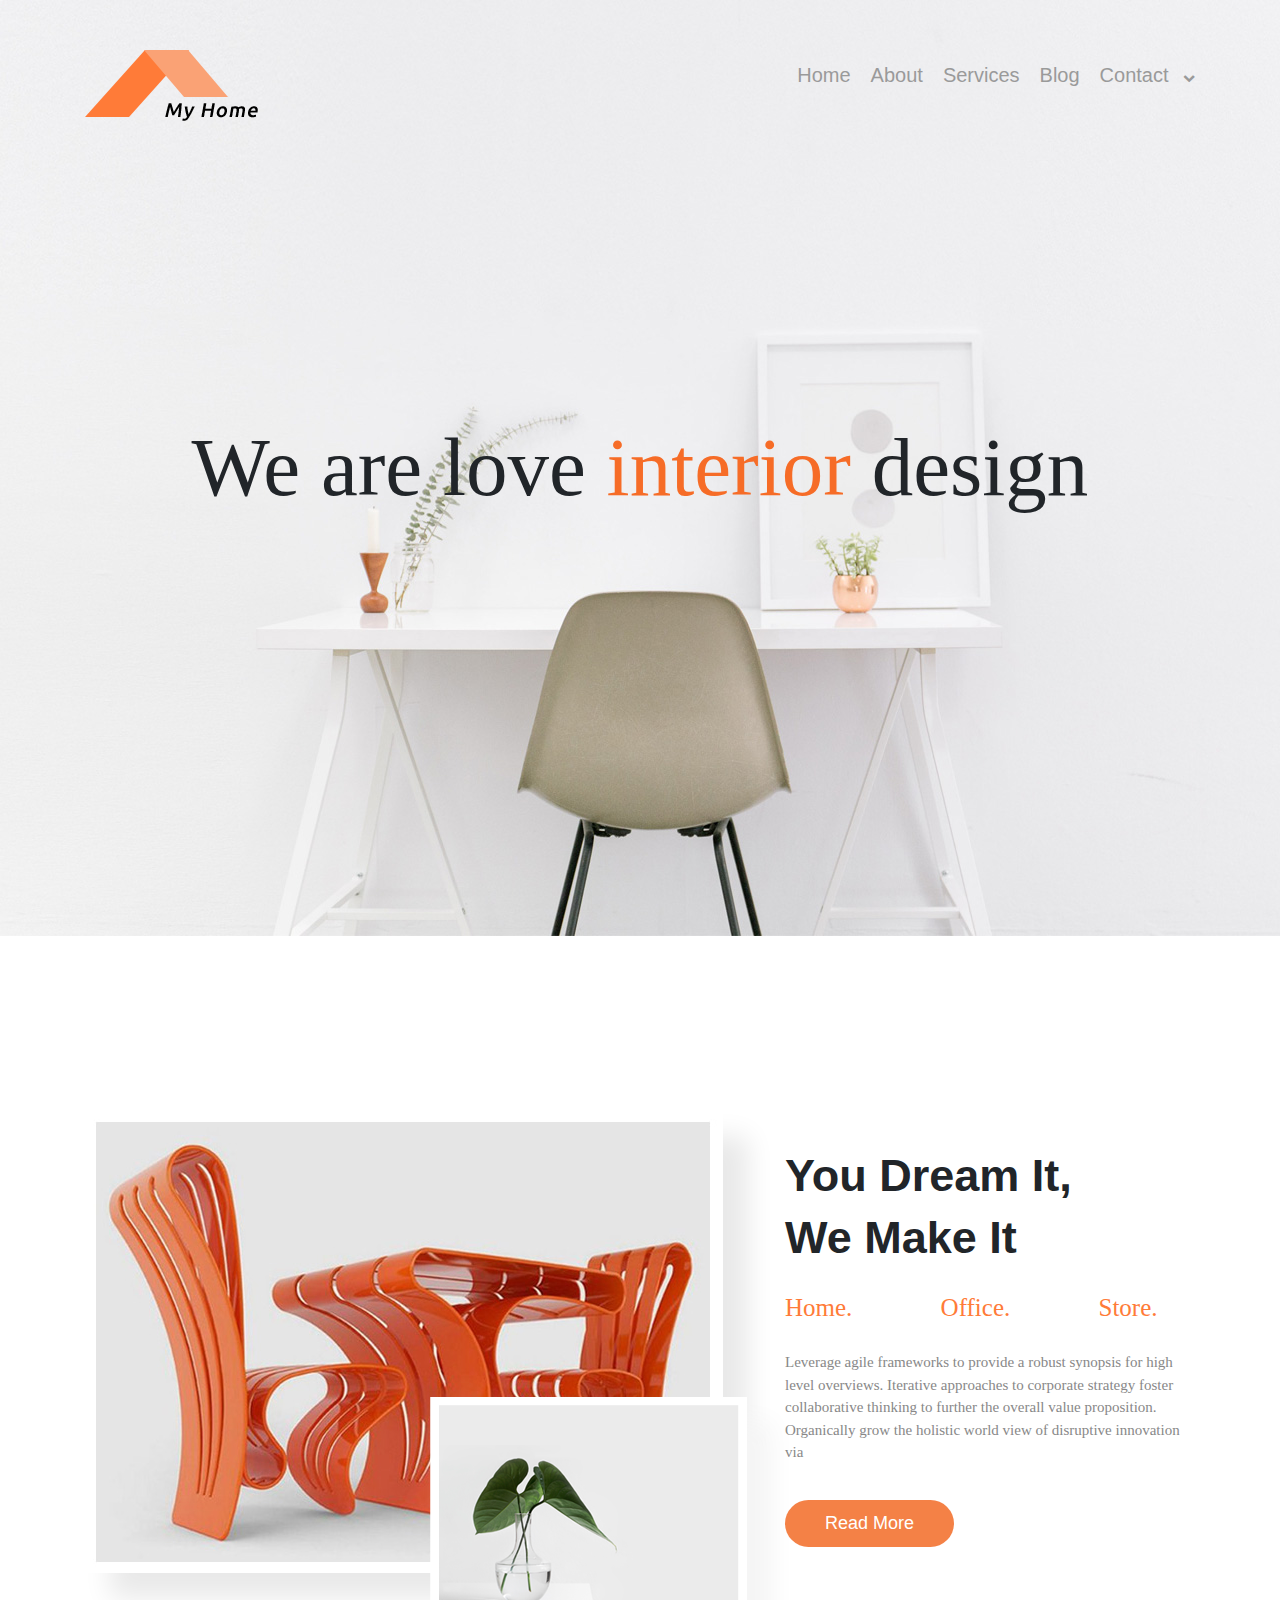
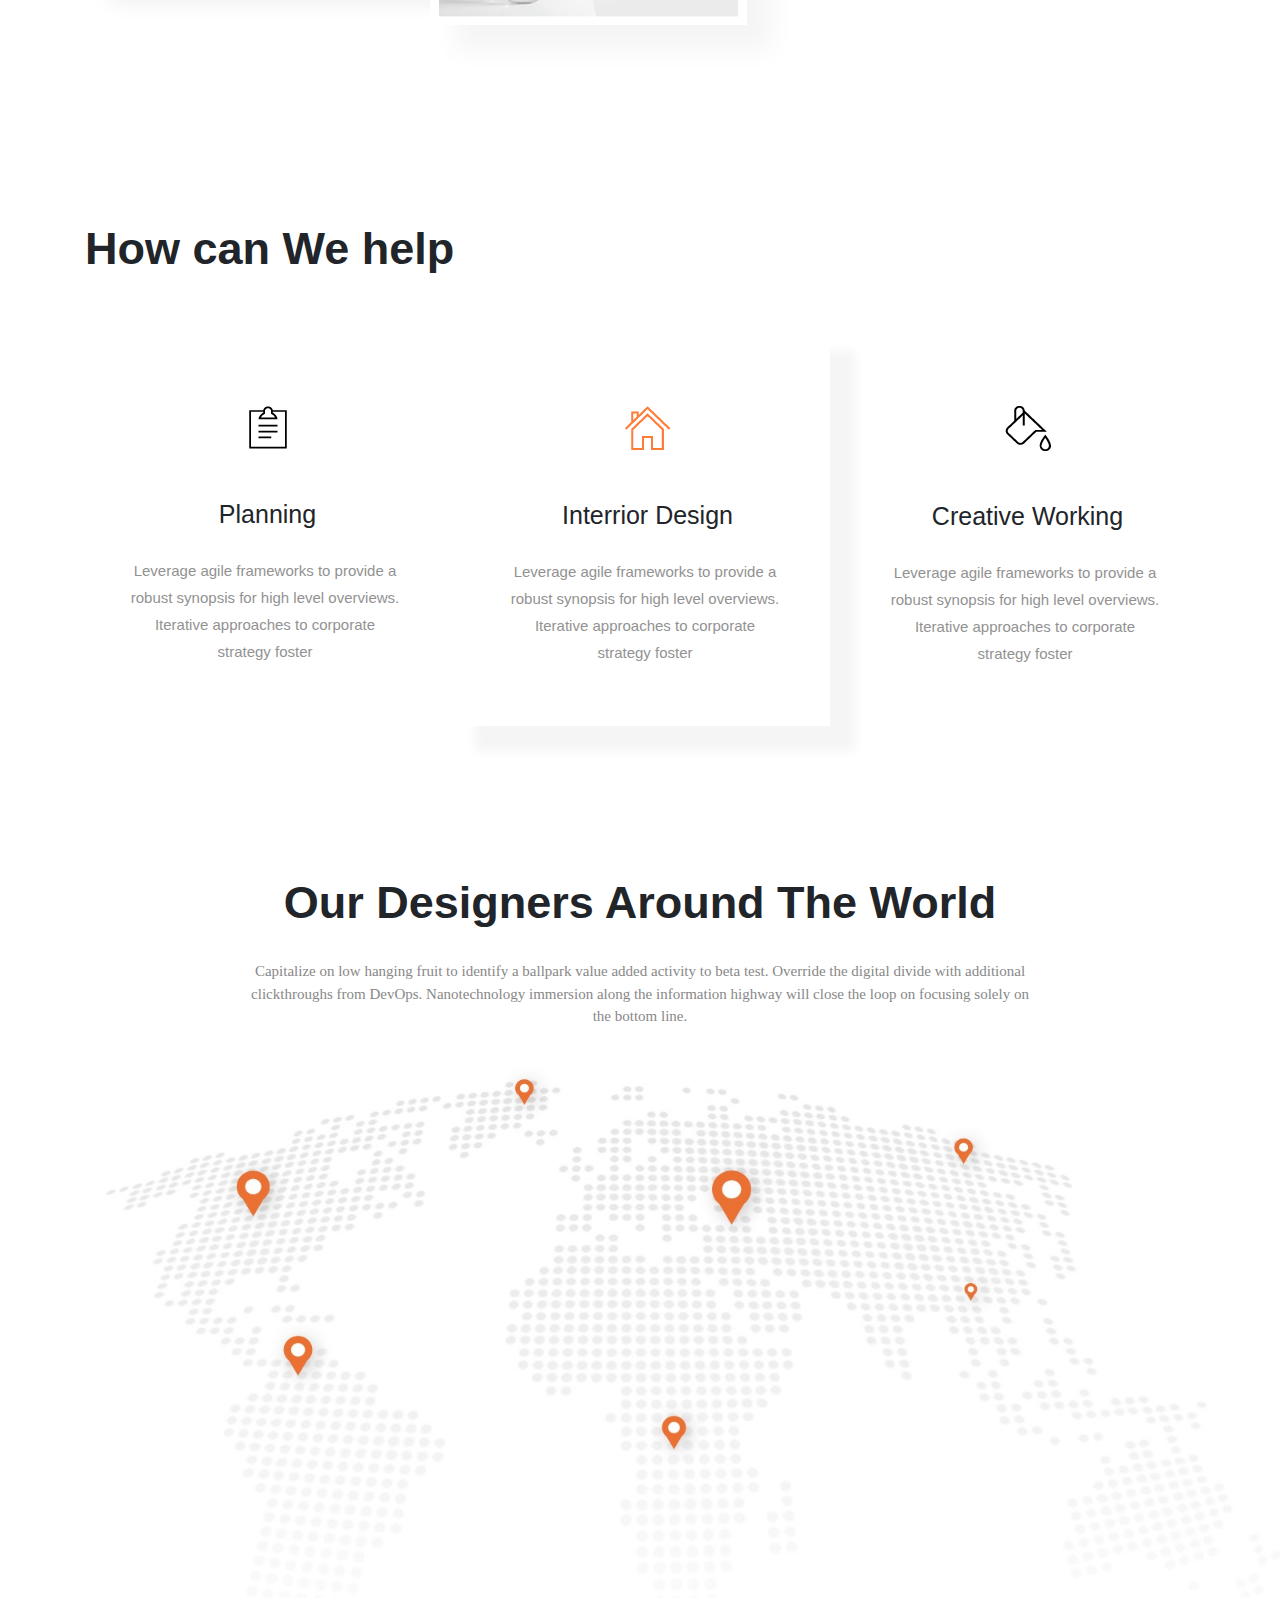
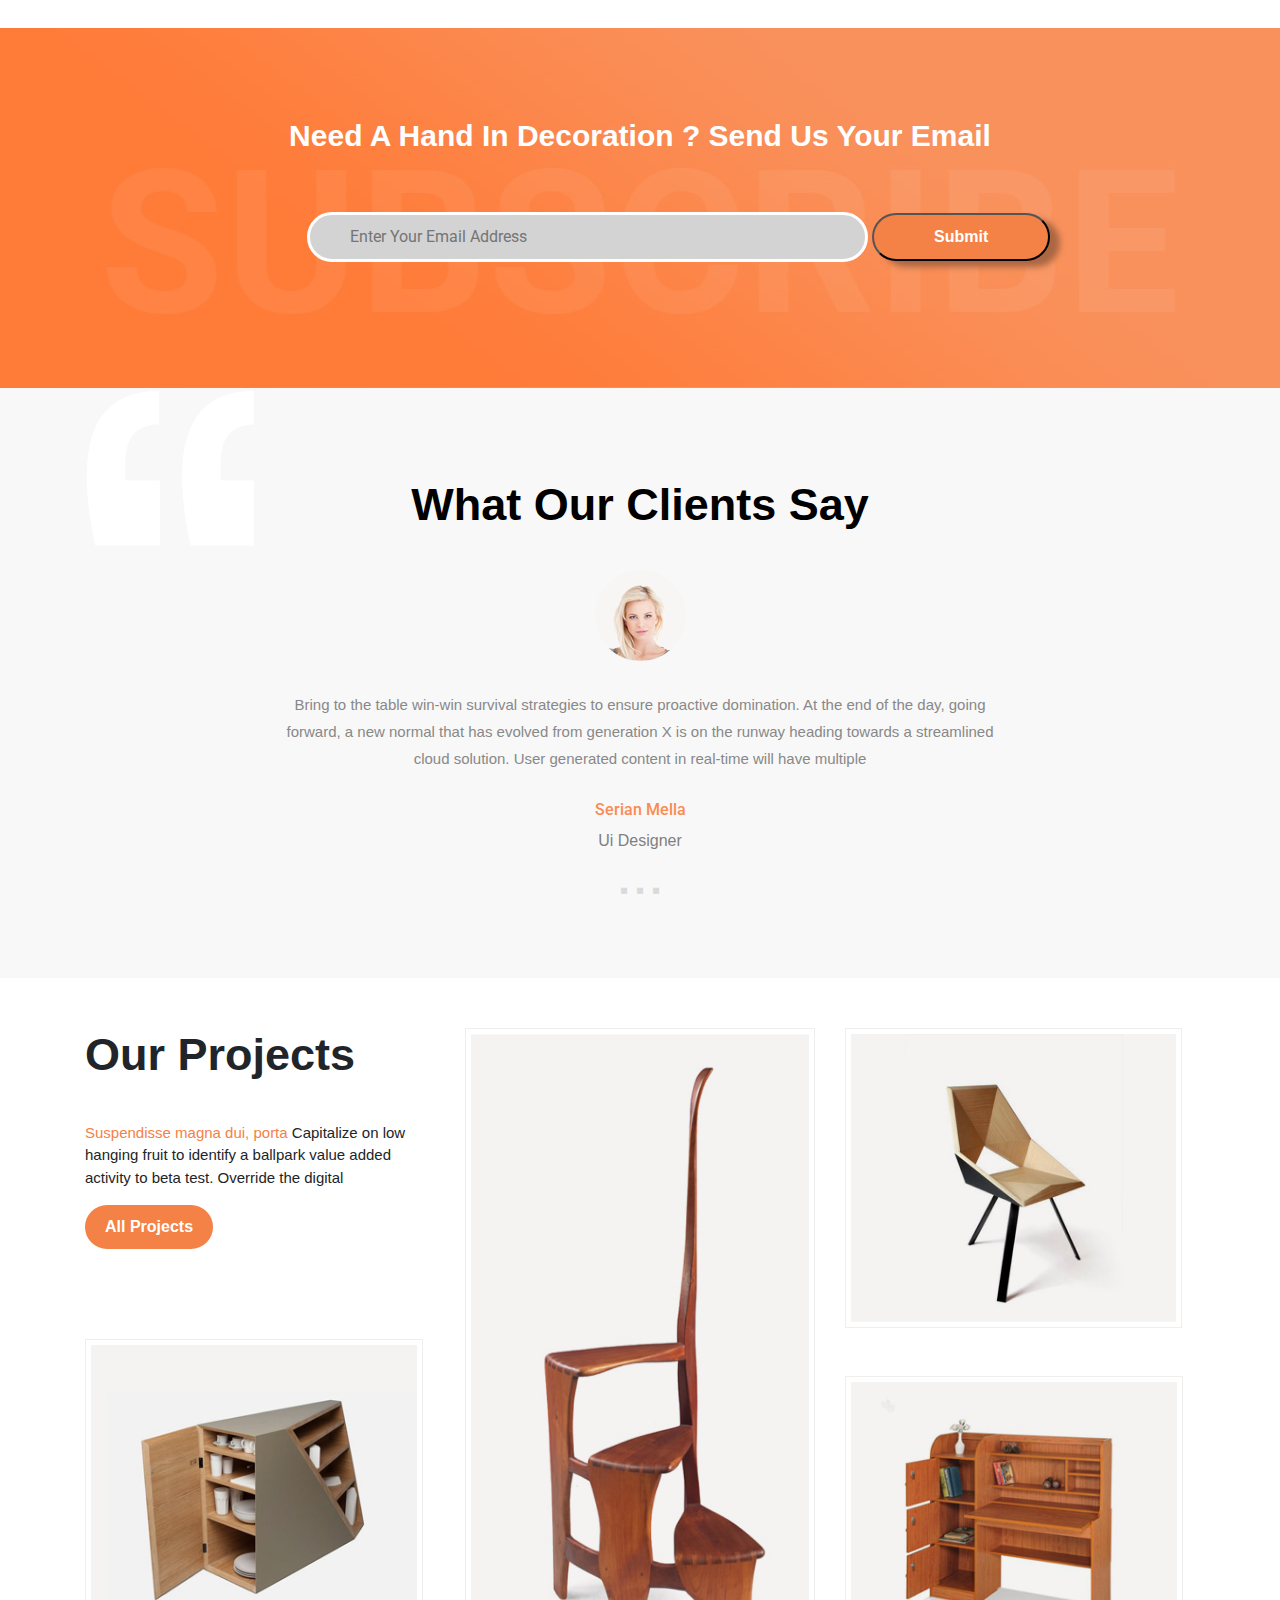
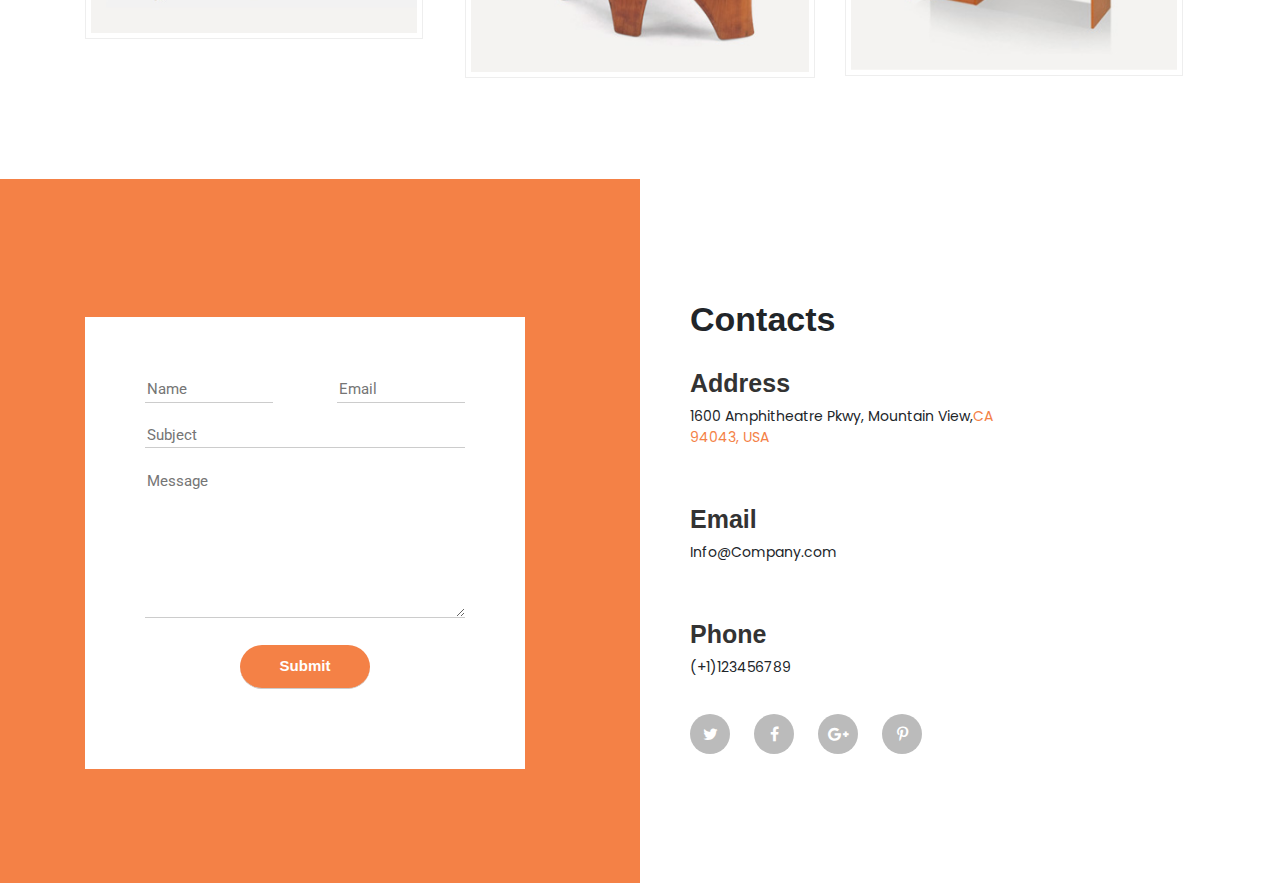
<file: Interior/index.html>
<!DOCTYPE html>
<html lang="en">
<head>
    <meta charset="UTF-8">
    <title>Home Interior Single Page Website</title>
    <!-- Latest compiled and minified CSS -->
    <link rel="stylesheet" href="https://maxcdn.bootstrapcdn.com/bootstrap/4.1.3/css/bootstrap.min.css">
    <link rel="stylesheet" href="https://stackpath.bootstrapcdn.com/font-awesome/4.7.0/css/font-awesome.min.css">
    <link rel="stylesheet" href="style.css">

    <!-- jQuery library -->
    <script src="https://ajax.googleapis.com/ajax/libs/jquery/3.3.1/jquery.min.js"></script>

    <!-- Popper JS -->
    <script src="https://cdnjs.cloudflare.com/ajax/libs/popper.js/1.14.3/umd/popper.min.js"></script>

    <!-- Latest compiled JavaScript -->
    <script src="https://maxcdn.bootstrapcdn.com/bootstrap/4.1.3/js/bootstrap.min.js"></script>

    <link rel="stylesheet" href="https://cdnjs.cloudflare.com/ajax/libs/font-awesome/4.7.0/css/font-awesome.min.css">

    <link href="https://fonts.googleapis.com/css?family=Roboto" rel="stylesheet">

    <link href="https://fonts.googleapis.com/css?family=Poppins" rel="stylesheet">

</head>
<body>

<div class="interior-container">
    <header class="header">
        <div class="container">
            <div class="row">
                <div class="col-sm-3 logo">
                    <img src="images/logo.png" alt="interior logo">
                </div>
                <nav class="col-sm-9 main-menu">
                    <ul class="clearfix">
                        <li><a href="#">Home</a></li>
                        <li><a href="#">About</a></li>
                        <li><a href="#">Services</a></li>
                        <li><a href="#">Blog</a></li>
                        <li><a href="#">Contact</a> <i class="fa fa-chevron-down" aria-hidden="true"></i>
                        </li>
                    </ul>
                </nav>
            </div>

        </div>

    </header>
    <div class="banner">
        <h1>We are love <span>interior</span> design</h1>
    </div>

    <!-- end header -->
    <div class="main-content">
        <div class="intro1">
            <div class="container">
                <div class="row">
                    <div class="col-sm-7 intro1-img">
                        <img class="img1" src="images/intro1.jpg" alt="">
                        <img class="img2" src="images/intro2.png" alt="">
                    </div>
                    <div class="col-sm-5 intro1-info">
                        <h2>You Dream It,</h2>
                        <h2>We Make It</h2>
                        <h4>Home. Office. Store.</h4>
                        <p>Leverage agile frameworks to provide a robust synopsis for high level overviews. Iterative approaches to corporate strategy foster collaborative thinking to further the overall value proposition. Organically grow the holistic world view of disruptive innovation via </p>
                        <a class="button-more" href="">Read More</a>
                    </div>
                </div>
            </div>
        </div>
<!--end intro1-->
        <div class="intro2">
            <div class="container">
                <h3>How can We help</h3>
                <div class="row">
                    <div class="col-sm-4 how-can how-can-1">
                        <img src="images/plan.png" alt="" class="icon">
                        <h5>Planning</h5>
                        <p>Leverage agile frameworks to provide a robust synopsis for high level overviews. Iterative approaches to corporate strategy foster</p>
                    </div>
                    <div class="col-sm-4 how-can how-can-2">
                        <img src="images/design.png" alt="" class="icon">
                        <h5>Interrior Design</h5>
                        <p>Leverage agile frameworks to provide a robust synopsis for high level overviews. Iterative approaches to corporate strategy foster</p>
                    </div>
                    <div class="col-sm-4 how-can how-can-3">
                        <img src="images/creative.png" alt="" class="icon">
                        <h5>Creative Working</h5>
                        <p>Leverage agile frameworks to provide a robust synopsis for high level overviews. Iterative approaches to corporate strategy foster</p>
                    </div>
                </div>
            </div>
        </div>
<!--end intro2-->
        <div class="intro3">
            <div class="container">
                <div class="row">
                    <h3>Our Designers Around The World</h3>
                    <p>Capitalize on low hanging fruit to identify a ballpark value added
                        activity to beta test. Override the digital divide with additional
                        clickthroughs from DevOps. Nanotechnology immersion along the information highway will
                        close the loop on focusing solely on the bottom line.</p>
                </div>
            </div>
            <img class="map" src="images/map.jpg" style="width: 100%; height: auto" />
        </div>
<!--end intro3-->
        <div class="intro4">
            <div class="container">
                <h3>Need A Hand In Decoration ? Send Us Your Email</h3>
                <form class="subform" name="form1" action="" method="get">
                    <input class="f1" type="text" placeholder="Enter Your Email Address" size="50"/>
                    <input class="f2" type="submit" name="submit" value="Submit">
                </form>
            </div>
        </div>
<!--end intro4-->
        <div class="intro5">
            <div class="container">
                <div class="row">
                    <div class="col-sm-2 img">
                        <img src="images/symbol.png" alt="">
                    </div>
                    <div class="col-sm-8 info">
                        <h3>What Our Clients Say</h3>
                        <img src="images/girl.png" alt="">
                        <p>Bring to the table win-win survival strategies to ensure proactive domination. At the end of the day, going forward, a new normal that has evolved from generation X is on the runway heading towards a streamlined cloud solution. User generated content in real-time will have multiple </p>
                        <h6>Serian Mella</h6>
                        <p class="Mella">Ui Designer</p>
                        <div class="icon">
                            <i class="fa fa-stop" aria-hidden="true"></i>
                            <i class="fa fa-stop" aria-hidden="true"></i>
                            <i class="fa fa-stop" aria-hidden="true"></i>
                        </div>
                    </div>
                </div>
            </div>
        </div>
<!--end Intro5-->
        <div class="our-project">
            <div class="container">
                <div class="row">
                    <div class="col-sm-4 project-col project-col-1">
                        <div class="project-item">
                            <h3>Our Projects</h3>
                            <p class="project-intro">
                                <span>Suspendisse magna dui, porta</span>
                                Capitalize on low hanging fruit to identify
                                a ballpark value added activity to beta test.
                                Override the digital
                            </p>
                            <a class="button-project" href="">All Projects</a>
                        </div>
                        <div class="project-item">
                            <img class="project-image" src="images/our-project-1.jpg" />
                        </div>
                    </div>
                    <div class="col-sm-4 project-col project-col-2">
                        <div class="project-item">
                            <img class="project-image" src="images/our-project-2.jpg" />
                        </div>
                    </div>
                    <div class="col-sm-4 project-col project-col-3">
                        <div class="project-item">
                            <img class="project-image" src="images/our-project-3.jpg" />
                        </div>
                        <div class="project-item">
                            <img class="project-image" src="images/our-project-4.jpg" />
                        </div>
                    </div>
                </div>
            </div>
        </div>
    </div>
<!--end Our project-->
    <footer>
        <div class="container">
            <div class="row">
                <div class="col-sm-6 contact-form">
                    <div class="content-form">
                        <form name="contact" action="" method="post">

                            <div class="contact-form-row first-row">
                                <input type="text" name="name" value="" placeholder="Name" />
                                <input type="text" name="email" value="" placeholder="Email" />
                            </div>
                            <div class="contact-form-row">
                                <input type="text" name="subject" value="" placeholder="Subject" />
                            </div>
                            <div class="contact-form-row">
                                <textarea name="message" placeholder="Message"></textarea>
                            </div>
                            <div class="contact-form-row submit-row">
                                <input type="submit" name="submit" value="Submit">
                            </div>
                        </form>
                    </div>
                </div>
                <div class="col-sm-6 contact-info">
                    <h3>Contacts</h3>
                    <div class="line-contact-info">
                        <h4>Address</h4>
                        <p>1600 Amphitheatre Pkwy, Mountain
                            View,<span>CA 94043, USA</span></p>
                    </div>
                    <div class="line-contact-info">
                        <h4>Email</h4>
                        <p>Info@Company.com</p>
                    </div>
                    <div class="line-contact-info">
                        <h4>Phone</h4>
                        <p>(+1)123456789</p>
                    </div>
                    <div class="social-icon">
                        <i class="fa fa-twitter" aria-hidden="true"></i>
                        <i class="fa fa-facebook" aria-hidden="true"></i>
                        <i class="fa fa-google-plus" aria-hidden="true"></i>
                        <i class="fa fa-pinterest-p" aria-hidden="true"></i>
                    </div>
                </div>
            </div>
        </div>
    </footer>
<!--end Footer-->

</div>




</body>
</html>
</file>
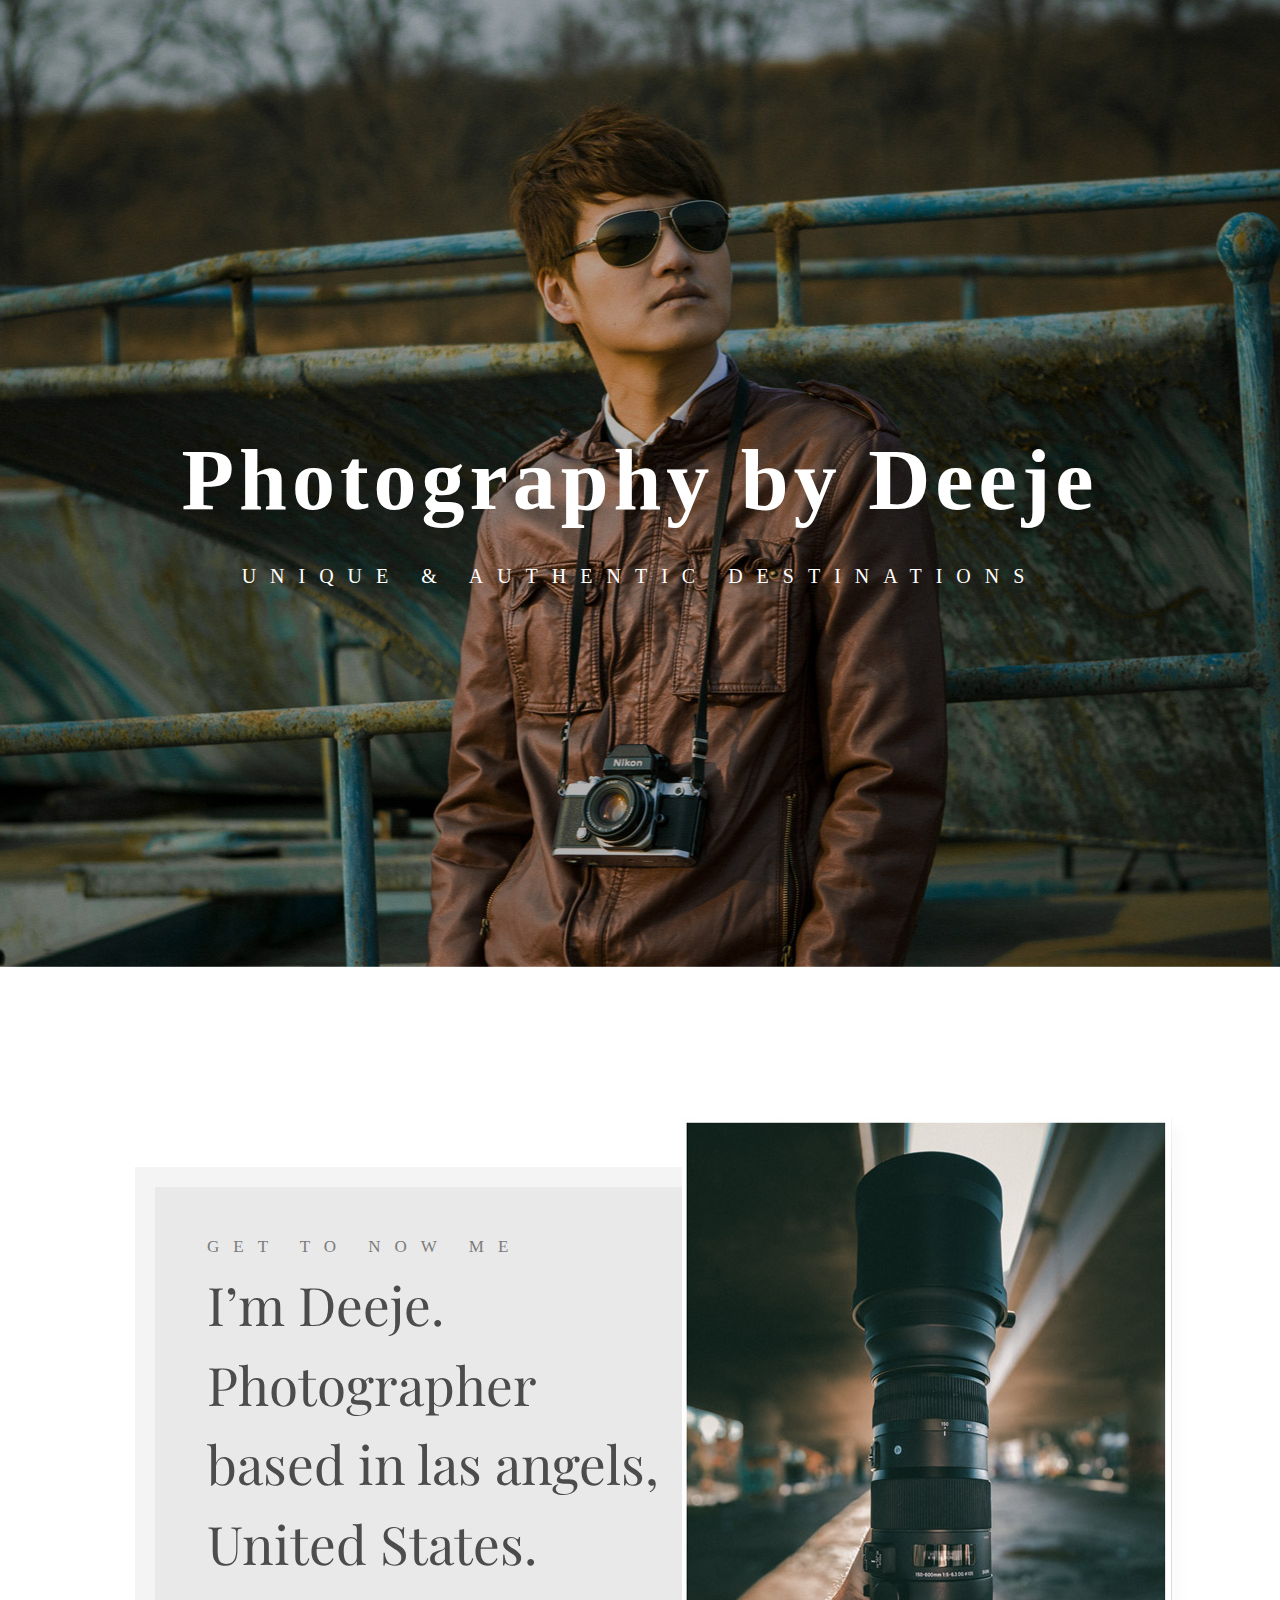
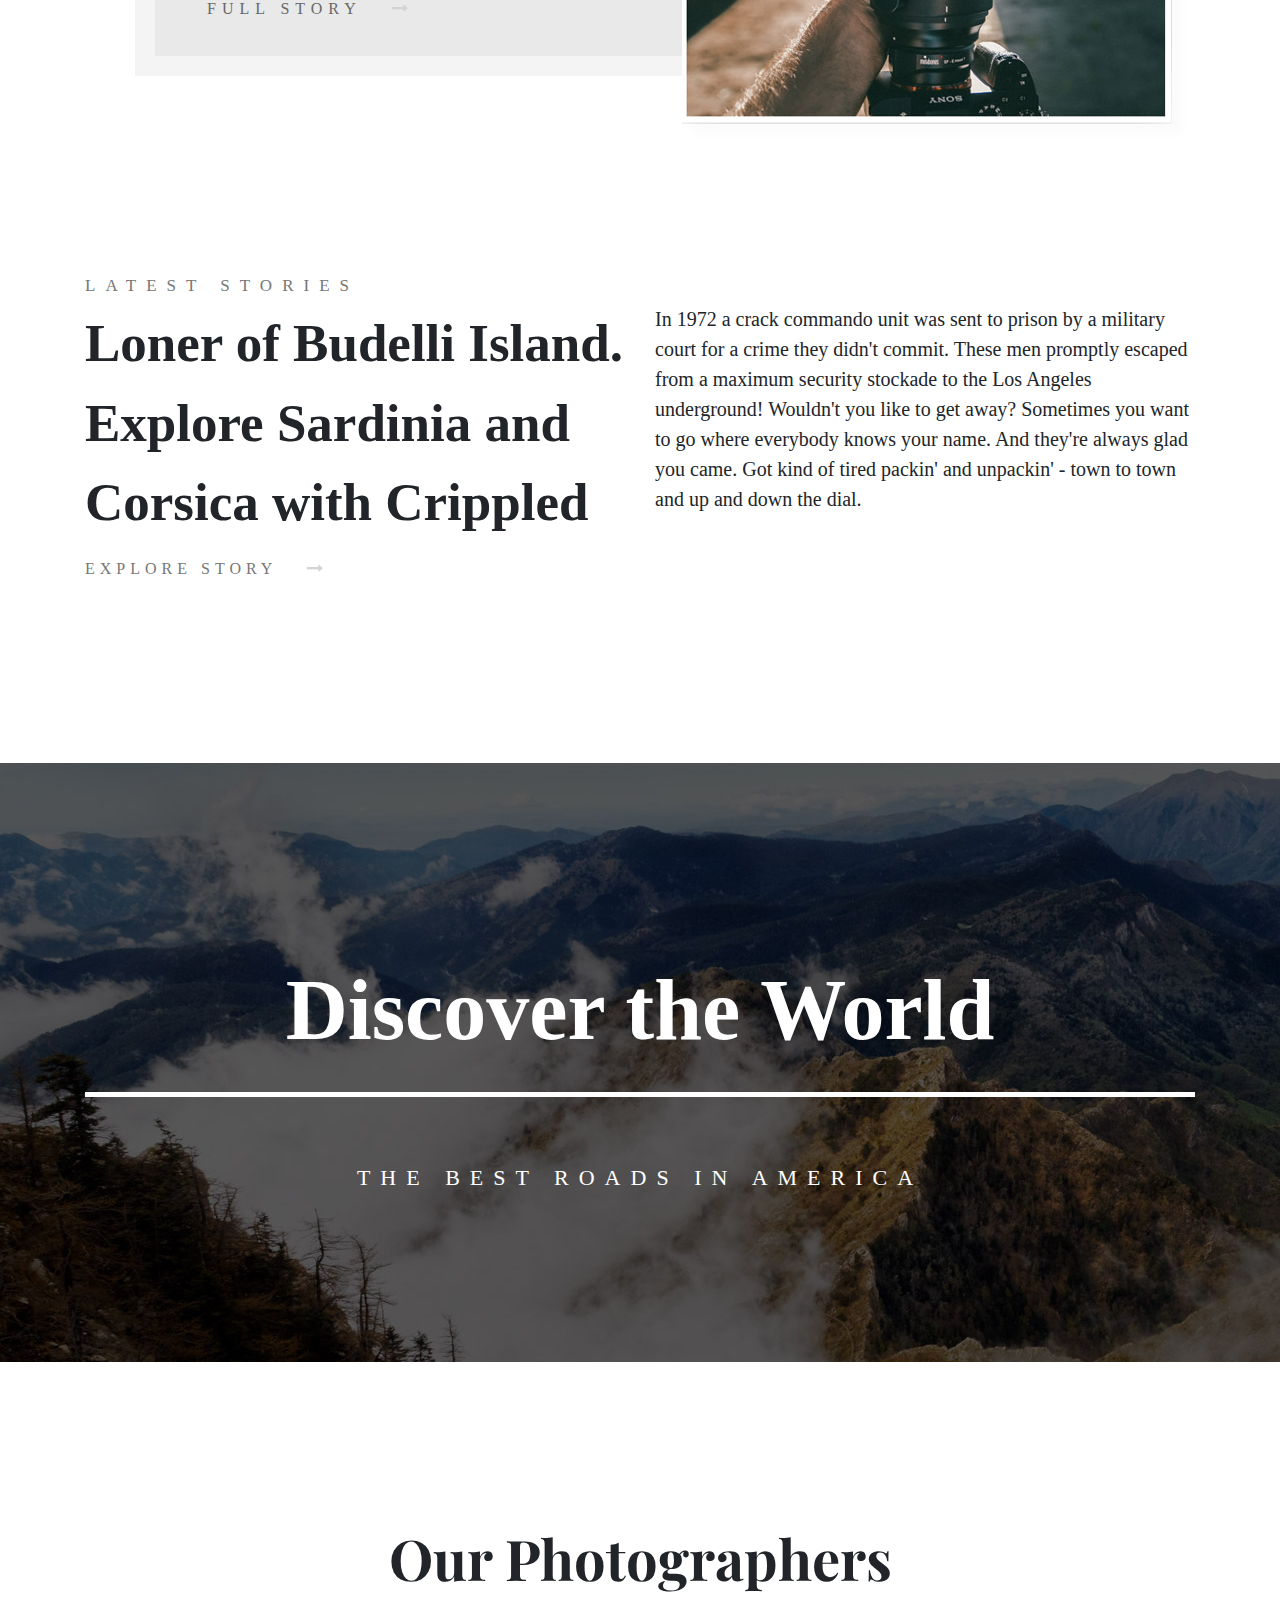
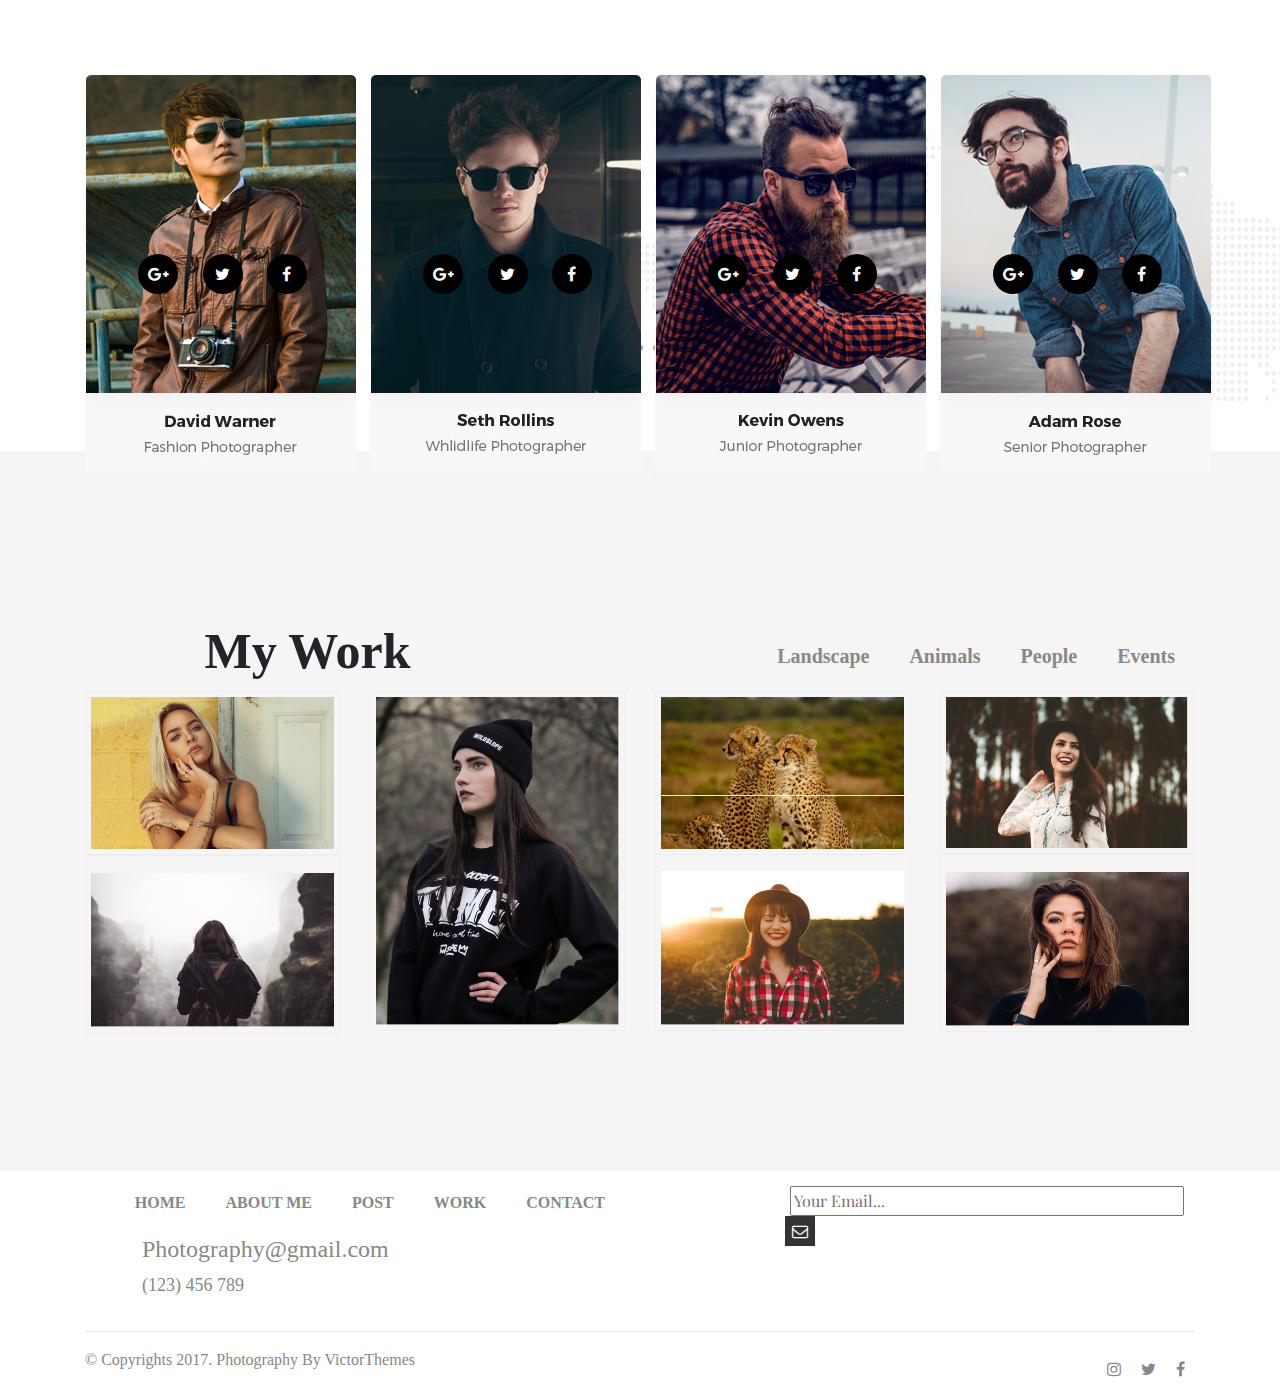
<file: Photography/index.html>
<!DOCTYPE html>
<html lang="en">
<head>
    <meta charset="UTF-8">
    <title>Title</title>
    <!-- Latest compiled and minified CSS -->
    <link rel="stylesheet" href="https://maxcdn.bootstrapcdn.com/bootstrap/4.1.3/css/bootstrap.min.css">

    <link rel="stylesheet" href="style.css">

    <!-- jQuery library -->
    <script src="https://ajax.googleapis.com/ajax/libs/jquery/3.3.1/jquery.min.js"></script>

    <!-- Popper JS -->
    <script src="https://cdnjs.cloudflare.com/ajax/libs/popper.js/1.14.3/umd/popper.min.js"></script>

    <!-- Latest compiled JavaScript -->
    <script src="https://maxcdn.bootstrapcdn.com/bootstrap/4.1.3/js/bootstrap.min.js"></script>

    <link rel="stylesheet" href="https://cdnjs.cloudflare.com/ajax/libs/font-awesome/4.7.0/css/font-awesome.min.css">

    <link href="https://fonts.googleapis.com/css?family=Playfair+Display" rel="stylesheet">

</head>
<body>
<div class="photography-container">
    <header>
        <div class="banner">
            <p class="b1">Photography by Deeje</p>
            <p class="b2">UNIQUE & AUTHENTIC DESTINATIONS</p>
        </div>
    </header>
    <!--end header-->

    <div class="main-content">
        <div class="intro1">
            <div class="get-info">
                <img src="images/camera.jpg">
                <h4>GET TO NOW ME</h4>
                <p>I’m Deeje.<br>Photographer<br>based in las angels,<br>United States.</p>
                <h5>FULL STORY<span class="intro1-btn"><a href="#"><i class="fa fa-long-arrow-right" aria-hidden="true"></i></a></span></h5>
            </div>
        </div>

        <div class="intro2">
            <div class="container">
                <h3>LATEST STORIES</h3>
                <div class="row">
                    <div class="col-sm-6 text1">
                        <p>Loner of Budelli
                            Island. Explore
                            Sardinia and Corsica
                            with Crippled</p>
                        <div class="symbol">
                            <h4>EXPLORE STORY<span class="abc"><a href="#"><i class="fa fa-long-arrow-right" aria-hidden="true"></i></a></span></h4>
                        </div>
                    </div>
                    <div class="col-sm-6 text2">
                          <p>In 1972 a crack commando unit was sent to prison by a military court for a crime they didn't commit. These men promptly escaped from a maximum security stockade to the Los Angeles underground! Wouldn't you like to get away? Sometimes you want to go where everybody knows your name. And they're always glad you came. Got kind of tired packin' and unpackin' - town to town and up and down the dial.</p>
                    </div>
                </div>
            </div>
        </div>

        <div class="intro3">
            <div class="container">
                    <h3>Discover the World</h3>
                    <h5>THE BEST ROADS IN AMERICA</h5>
            </div>
        </div>

        <div class="intro4">
            <div class="container">
                <h3>Our Photographers</h3>
                <div class="row">
                    <div class="col-sm-3 photographer">
                        <img src="images/photo1.jpg" alt="" class="icon">
                        <div class="social-icon">
                            <a href="#"><i class="fa fa-google-plus" aria-hidden="true"></i></a>
                            <a href="#"><i class="fa fa-twitter" aria-hidden="true"></i></a>
                            <a href="#"><i class="fa fa-facebook" aria-hidden="true"></i></a>
                         </div>
                    </div>
                    <div class="col-sm-3 photographer">
                        <img src="images/photo2.jpg" alt="" class="icon">
                        <div class="social-icon">
                            <a href="#"><i class="fa fa-google-plus" aria-hidden="true"></i></a>
                            <a href="#"><i class="fa fa-twitter" aria-hidden="true"></i></a>
                            <a href="#"><i class="fa fa-facebook" aria-hidden="true"></i></a>
                        </div>
                    </div>
                    <div class="col-sm-3 photographer">
                        <img src="images/photo3.jpg" alt="" class="icon">
                        <div class="social-icon">
                            <a href="#"><i class="fa fa-google-plus" aria-hidden="true"></i></a>
                            <a href="#"><i class="fa fa-twitter" aria-hidden="true"></i></a>
                            <a href="#"><i class="fa fa-facebook" aria-hidden="true"></i></a>
                        </div>
                    </div>
                    <div class="col-sm-3 photographer">
                        <img src="images/photo4.jpg" alt="" class="icon">
                        <div class="social-icon">
                            <a href="#"><i class="fa fa-google-plus" aria-hidden="true"></i></a>
                            <a href="#"><i class="fa fa-twitter" aria-hidden="true"></i></a>
                            <a href="#"><i class="fa fa-facebook" aria-hidden="true"></i></a>
                        </div>
                    </div>
                </div>
                <div class="icon">
                    <i class="fa fa-circle" aria-hidden="true"></i>
                    <i class="fa fa-circle" aria-hidden="true"></i>
                    <i class="fa fa-circle" aria-hidden="true"></i>
                </div>
            </div>
        </div>

        <div class="intro5">
            <div class="container">
                <div class="row">
                    <div class="col-sm-5 MyWork">
                        <h3>My Work</h3>
                    </div>
                    <nav class="col-sm-7 main-menu">
                        <ul>
                            <li><a href="#">Landscape</a></li>
                            <li><a href="#">Animals</a></li>
                            <li><a href="#">People</a></li>
                            <li><a href="#">Events</a></li>
                        </ul>
                    </nav>
                </div>

                <div class="Picture">
                    <div class="row">
                        <div class="col-sm-3 project-col project-col-1">
                            <div class="project-item">
                                <img class="project-image" src="images/girl1.jpg" />
                            </div>
                            <div class="project-item">
                                <img class="project-image" id="anh2" src="images/girl2.jpg" />
                            </div>
                        </div>

                        <div class="col-sm-3 project-col project-col-2">
                            <div class="project-item">
                                <img class="project-image" src="images/girl3.jpg" />
                            </div>
                        </div>

                        <div class="col-sm-3 project-col project-col-3">
                            <div class="project-item">
                                <img class="project-image" src="images/animals.jpg" />
                                <p style="font-weight: bold">Wild Animals</p>
                            </div>
                            <div class="project-item">
                                <img class="project-image" id="anh4" src="images/girl4.jpg" />
                            </div>
                        </div>

                        <div class="col-sm-3 project-col project-col-4">
                            <div class="project-item">
                                <img class="project-image" src="images/girl5.jpg" />
                            </div>
                            <div class="project-item">
                                <img class="project-image" id="anh6" src="images/girl6.jpg" />
                            </div>
                        </div>
                </div>
            </div>
        </div>

    </div>
    <footer>
        <div class="container">
            <div class="row">
                <div class="col-sm-6 contact-info">
                    <nav class="menu-contact">
                        <ul>
                            <li><a href="#">HOME</a></li>
                            <li><a href="#">ABOUT ME</a></li>
                            <li><a href="#">POST</a></li>
                            <li><a href="#">WORK</a></li>
                            <li><a href="#">CONTACT</a></li>
                        </ul>
                    </nav>
                    <div class="line-contact-info">
                        <h4>Photography@gmail.com</h4>
                        <p>(123) 456 789</p>
                    </div>

                </div>
                <div class="col-sm-6 email-form">
                    <form method="get" name="">
                        <input type="Email" placeholder="Your Email..." style="font-size: 16px;font-family:Playfair Display;color: #777777" size="40">
                        <a href="#" ><i class="fa fa-envelope-o" aria-hidden="true"></i></a>
                    </form>
                </div>
            </div>
            <div class="end">
                <hr>
                <p>&copy; Copyrights 2017. Photography By VictorThemes<span><a href="#"><i class="fa fa-facebook" aria-hidden="true"></i></a></span>
                    <span><a href="#"><i class="fa fa-twitter" aria-hidden="true"></i></a></span>
                    <span><a href="#"><i class="fa fa-instagram" aria-hidden="true"></i></a></span>
                </p>
            </div>
        </div>
    </footer>
</div>
</div>

</body>
</html>
</file>
<file: Interior/style.css>
/*
 Clearfix
 */
.clearfix {
    clear: both;
}
.clearfix:after {
    clear: both;
    content: '';
    display: table;
}

/*
 banner
 */
.banner {
    margin-top: -170px;
    width: 100%;
    height: 936px;
    background: url("images/banner.jpg") top center;
    display: table;
}

.banner h1 {
    display: table-cell;
    text-align: center;
    vertical-align: middle;
    font-size: 83px;
    font-family: "Roboto Black";
}

.banner h1 span {
    color: #f66c27;
}

/*
    Header
 */
.header {
    box-sizing: border-box;
    padding-top: 50px;
    padding-bottom: 50px;
    height: 170px;
}

.header .logo {

}

.main-menu ul {
    list-style: none;
    margin: 0;
    padding: 0;
    float: right;
}

.main-menu ul li {
    float: left;
    font-family: Arial;
}

.main-menu ul li a {
    display: inline-block;
    padding: 10px;
    color: #9a9a9a;
    font-size: 20px;
    text-decoration: none;
}
.main-menu ul li a:hover {
    color: #f48146;
}
.main-menu ul li i {
    display: inline-block;
    color: #9a9a9a;
    font-size: 12px;
}

/**
  * Footer
 */
footer {
    background: linear-gradient(to right, #f48146 50%, #ffffff 50%);
}
footer .contact-form {
    box-sizing: border-box;
    background: #f48146;
    height: 704px;
}

footer .content-form {
    margin-top: 138px;
    margin-right: 100px;
    background: #FFF;
    padding: 60px;
}

footer .content-form input, textarea {
    border: none;
    border-bottom: 1px solid #ccc;
    width: 100%;
    color: #777777;
    font-size: 15px;
}

footer .contact-form-row.first-row input {
    width: 40%;
}

footer.contact-form-row.first-row:after {
    content: '';
    clear: both;
}

footer .contact-form-row.first-row input[name='email'] {
    float: right;
}

footer .content-form textarea {
    width: 100%;
    height: 150px;
}

footer .content-form textarea:focus, input:focus{
    outline: none;
}

footer .submit-row {
    text-align: center;
}

footer .content-form input[type="submit"] {
    background: #f48146;
    color: #ffffff;
    display: inline-block;
    width: auto;
    padding: 10px 40px;
    border-radius: 32px;
    font-family: Poppins-Regular,sans-serif;
    font-weight: bold;
}

footer .contact-form-row {
    margin-bottom: 20px;
}

footer .contact-info {
    box-sizing: border-box;
    padding-left: 50px;
    height: 704px;
}

footer .contact-info h3 {
    margin-top: 120px;
    font-size: 34px;
    font-weight: bold;
    font-family: Roboto-Medium,sans-serif;
}

footer .line-contact-info {
    padding: 20px 0;
}

footer .line-contact-info h4 {
    font-size: 25px;
    color: #333333;
    font-family: Roboto-Medium,sans-serif;
    font-weight: bold;
}

footer .line-contact-info p {
    font-size: 14px;
    max-width: 305px;
    font-family: Poppins;
}

footer .line-contact-info span{
    color: #f48146;
}

footer .social-icon i {
    width: 40px;
    height: 40px;
    border-radius: 50%;
    background: #bbbbbb;
    margin-right :20px;
    text-align: center;
    color: #ffffff;
    line-height: 40px;
}

footer .social-icon i:hover {
    background: #f48146;
}

/*
 * Our projects
 */
.our-project {
    padding: 50px 0;
}

.our-project h3 {
    font-size: 45px;
    margin-bottom: 40px;
    font-family: Poppins-Regular,sans-serif;
    font-weight: bold;
}

.our-project .project-intro{
    font-family: Poppins;
    font-size: 15px;
    font-family: Poppins-Regular,sans-serif;
}

.our-project .project-intro span{
    color: #f48146;
}

.our-project .project-col img {
    max-width: 100%;
    padding: 5px;
    border: 1px solid #eeeeee;
}

.our-project .project-col-1 img{
    height: 300px;
    width: auto;
}

.our-project .project-col-1 .project-item {
    margin-bottom: 90px;
}

.our-project.project-col-1 p {
    margin-bottom: 35px;
}

.our-project .project-col-1 a {
    background: #f48146;
    color: #ffffff;
    display: inline-block;
    width: auto;
    padding: 10px 20px;
    border-radius: 32px;
    font-family: Poppins-Regular,sans-serif;
    font-weight: bold;
}

.our-project .project-col-2 img{
    height: 650px;
    width: auto;
}

.our-project .project-col-3 img{
    height: 300px;
    width: auto;
    margin-bottom: 48px;
}

/*
 * CSS Intro
 */
.intro3 {
    padding: 30px 0;
}

.intro3 h3 {
    width: 100%;
    text-align: center;
    margin-bottom: 30px;
    font-family: Roboto-Medium,sans-serif;
    font-weight: bold;
    font-size: 45px;
}

.intro3 p {
    width: 70%;
    margin-left: auto;
    margin-right: auto;
    text-align: center;
    font-family: "Poppins Light";
    font-size: 15px;
    color: #888888;
}

/*Intro-1*/
.main-content .intro1 .container {
    height: 636px;
    box-sizing: border-box;
    margin: 125px auto;
}

.intro1 .intro1-img .img1 {
    position: relative;
    top: 50px;
    box-shadow: 25px 25px 25px #e9e9e9;
}
.intro1 .intro1-img .img2 {
    position: absolute;
    left: 360px;
    top: 336px;
    box-shadow: 25px 25px 25px whitesmoke;
}
.intro1 .intro1-info {
    text-align: left;
    margin-top: 88px;
    padding-left: 50px;
}
.intro1 .intro1-info h2 {
    font-size: 45px;
    font-family: Roboto-Medium,sans-serif;
    font-weight: bold;
}
.intro1-info h4 {
    font-size: 25px;
    font-family: "Poppins Medium";
    padding-top: 20px;
    word-spacing: 82px;
    color: #ff7b38;
}

.intro1-info p {
    font-family: "Poppins Light";
    font-size: 15px;
    color: #888888;
    padding: 20px 0 20px 0;
}

.intro1 .intro1-info .button-more{
    background: #f48146;
    color: #ffffff;
    display: inline-block;
    width: auto;
    padding: 10px 40px;
    border-radius: 32px;
    text-decoration: none;
    font-size: 18px;
    font-family: Poppins-Regular,sans-serif;
}

/*Intro-2*/
.intro2 {
    padding-bottom: 120px;
}
.intro2 h3 {
    font-size: 45px;
    margin-bottom: 50px;
    font-family: 'Roboto-Medium', sans-serif;
    font-weight: 700;
}
.intro2 .row {
    height: 400px;
}
.intro2 .how-can {
    text-align: center;
    padding-left: 30px;
}
.intro2 .how-can .icon {
    margin-top: 80px;
    margin-bottom: 30px;
}
.intro2 .how-can h5 {
    font-size: 25px;
    padding: 20px 0;
    font-family: 'Roboto-Regular', sans-serif;
}
.intro2 .how-can p {
    font-size: 15px;
    color: #929292;
    line-height: 1.8;
    font-family: 'Poppins-Light', sans-serif;
    margin-left: 30px;
    margin-right: 35px;
}
.intro2 .how-can-2 {
    box-shadow: 25px 25px 10px whitesmoke;
}

/*Intro-4*/
.intro4{
    height: 360px;
    width: 100%;
    background: url("images/sub.jpg") top center;
    display: block;
}

.intro4 h3{
    text-align: center;
    color: #FFFFFF;
    font-family: Roboto-Medium,sans-serif;
    font-weight: bold;
    font-size: 30px;
    padding-top: 90px;
}

.intro4 .subform .f1{
    background: lightgrey;
    color: white;
    display: inline-block;
    width: auto;
    padding: 10px 40px;
    border-radius: 32px;
    border: 3px solid white;
}

.intro4 .subform .f2{
    background: #f48146;
    color: #ffffff;
    display: inline-block;
    width: auto;
    padding: 10px 60px;
    border-radius: 32px;
    cursor: pointer;
    box-shadow: 10px 6px 6px #ab6643;
    font-family: Poppins-Regular,sans-serif;
    font-weight: bold;
}

.intro4 .subform{
    padding-left: 20%;
    padding-top: 50px;
}

/*Intro 5*/
.intro5 {
    width: 100%;
    height: 590px;
    background: #f8f8f8;
}

.intro5 .container .info {
    margin: 90px 0;
    text-align: center;
}

.info h3 {
    font-family: 'Roboto-Medium', sans-serif;
    font-size: 45px;
    font-weight: 700;
    color: #000000;
}

.info p {
    font-family: 'Poppins-Light', sans-serif;
    font-size: 15px;
    color: #888888;
    line-height: 1.8;
}

.info .Mella{
    font-size: 16px;
    color: grey;
}

.info h6 {
    color: #fb8b52;
    margin-top: 28px;
    font-size: 16px;
}

.info .icon i {
    color: #dbdada;
    font-size: 7px;
    padding : 15px 3px;
}

.info .icon i:hover {
    color: #fb8b52;
}

.info img {
    padding: 30px 0 30px 0;
}


/*
 * End CSS Intro
 */
</file>
<file: Photography/style.css>
/*
 Clearfix
 */
.clearfix {
    overflow: hidden;
}
.clearfix::after {
    content: "";
    clear: both;
    display: table;
}

/*
 banner
 */
.banner {
    width: 100%;
    height: 967px;
    background-size: 100% 100%;
    background: url("images/banner.jpg") no-repeat top center;
}

.banner .b1 {
    text-align: center;
    font-size: 86px;
    font-family: PlayfairDisplay-Black;
    font-weight: bold;
    letter-spacing: 5px;
    color: #ffffff;
    padding-top: 416px;
}

.banner .b2 {
    text-align: center;
    font-size: 20px;
    font-family: Myriad Pro;
    color: #FFFFFF;
    letter-spacing: 14px;
}

/*
Intro1
 */

.intro1 .get-info{
    margin-top: 200px;
    margin-left: 135px;
    width: 80%;
    height: 509px;
    background-color: #e9e9e9;
    border: 20px solid #f4f4f4;
    position: relative;
}

.intro1 .get-info{
    padding-top: 50px;
    padding-left: 52px;
}

.intro1 .get-info h4{
    font-size: 17px;
    font-family: Myriad Pro;
    color: #7b7b7b;
    letter-spacing: 14px;
}

.intro1 .get-info p{
    font-size: 53px;
    font-family: Playfair Display;
    color: #4c4c4c;
}

.intro1 .get-info h5{
    font-size: 16px;
    font-family: Myriad Pro;
    color: #686868;
    letter-spacing: 6px;
}

.intro1 .get-info .intro1-btn{
    padding-left: 30px;
}

.intro1 a{
    color: lightgrey;
}

.intro1 .get-info a :hover{
    color: grey;
}

.intro1 img{
    position: absolute;
    margin-left: 475px;
    margin-top: -120px;
    box-shadow: 10px 10px 10px #fbfbfb;

}

/*
intro2
 */

.intro2 {
    padding-top: 200px;
}

.intro2 .container h3{
    font-size: 17px;
    font-family: Myriad Pro;
    color: #777777;
    letter-spacing: 10px;
}

.intro2 .container .text1{
    font-size: 53px;
    font-family: PlayfairDisplay;
    font-weight: bold;
}

.intro2 .container .text2{
    font-size: 20px;
    font-family: PlayfairDisplay;
}

.intro2 .container .symbol h4{
    font-size: 16px;
    font-family: Myriad Pro;
    color: #777777;
    letter-spacing: 5px;
}

.intro2 .container .symbol .abc{
    padding-left: 30px;
}

.intro2 a{
    color: lightgrey;
}

.intro2 .symbol a :hover{
    color: grey;
}

/*
intro 3
 */

.intro3 h3{
    margin-top: 176px;
    text-align: center;
    font-size: 86px;
    font-family: PlayfairDisplay-Black;
    font-weight: bold;
    color: #FFFFFF;
    padding-top: 197px;
    padding-bottom: 30px;
    border-bottom: 5px solid #ffffff;
}

.intro3 h5{
    text-align: center;
    font-size: 22px;
    font-family: Myriad Pro;
    color: #FFFFFF;
    letter-spacing: 10px;
    padding-top: 60px;
}

.intro3 {
    background: url("images/nature.jpg" )no-repeat;
    width: 100%;
    height: 600px;
}

/*
intro4
 */
.intro4 {
    text-align: center;
    background-image: url("images/map.jpg");
}

.intro4 .container h3{
    text-align: center;
    font-family: Playfair Display;
    font-size: 56px;
    font-weight: bold;
    padding-top: 162px;
    padding-bottom: 76px;
}

.intro4 .photographer .social-icon{
    margin-top: -220px;
    margin-left: 40px;
}

.intro4 .photographer .social-icon :hover i{
    opacity: 1;
}

.social-icon i {
    width: 40px;
    height: 40px;
    border-radius: 50%;
    background: black;
    margin-right :20px;
    text-align: center;
    color: #ffffff;
    line-height: 40px;
}

.social-icon i:hover {
    background: white;
    color: black;
}

.intro4 .container .icon i {
    color: #a6a3a3;
    font-size: 7px;
    padding : 50px 3px;
}

.intro4 .container .icon i:hover {
    color: grey;
}

/*
intro5
 */
.intro5 {
    margin-top: 50px;
    padding-top: 170px;
    background-color:#f5f5f5 ;
    height: 720px;
}

.intro5 .container .row h3{
    text-align: center;
    font-size: 50px;
    font-family: PlayfairDisplay;
    font-weight: bold;
}

.main-menu ul {
    list-style: none;
    margin: 0;
    padding: 0;
    float: right;
}

.main-menu ul li {
    float: left;
    font-family: Myriad Pro;
    font-weight: bold;
}

.main-menu ul li a {
    display: inline-block;
    padding: 20px;
    color: #888888;
    font-size: 20px;
    text-decoration: none;
}
.main-menu ul li a:hover {
    color:black;
}

.intro5 .project-col img {
    max-width: 100%;
    padding: 5px;
    border: 1px solid #eeeeee;
}

.intro5 .project-col #anh2{
    padding-top: 17px;
}

.intro5 .project-col #anh4{
    padding-top: 75px;
}

.intro5 .project-col #anh6{
    padding-top: 17px;
}

.intro5 .project-col-3 p{
    opacity: 0;
    margin-top: -100px;
    margin-left: 75px;
}

.intro5 .project-col-3 :hover p{
    color: white;
    opacity: 1;
}

/*
Footer
 */

.contact-info .menu-contact ul {
    list-style: none;
    margin: 0;
    padding: 0;
    float: right;
}

.contact-info .menu-contact ul li {
    float: left;
    font-family: Playfair Display-Regular;
    font-weight: bold;
}

.contact-info .menu-contact ul li a {
    display: inline-block;
    padding: 20px;
    color: #888888;
    font-size: 16px;
    text-decoration: none;
}
.contact-info .menu-contact ul li a:hover {
    color:black;
}

.contact-info .line-contact-info{
    font-size: 18px;
    font-family: PlayfairDisplay;
    color: #888888;
    padding-left: 57px;
}

.email-form{
    margin-top: 15px;
    padding-left: 150px;
}

.email-form i{
    border: 7px solid #333333;
    background: #333333;
    color: white;
    margin-left: -5px;
}

.end p{
    font-size: 16px;
    font-family: PlayfairDisplay;
    color: #888888;
}

.end span a{
    color: #888888;
    float: right;
    padding: 10px;
}
</file>
